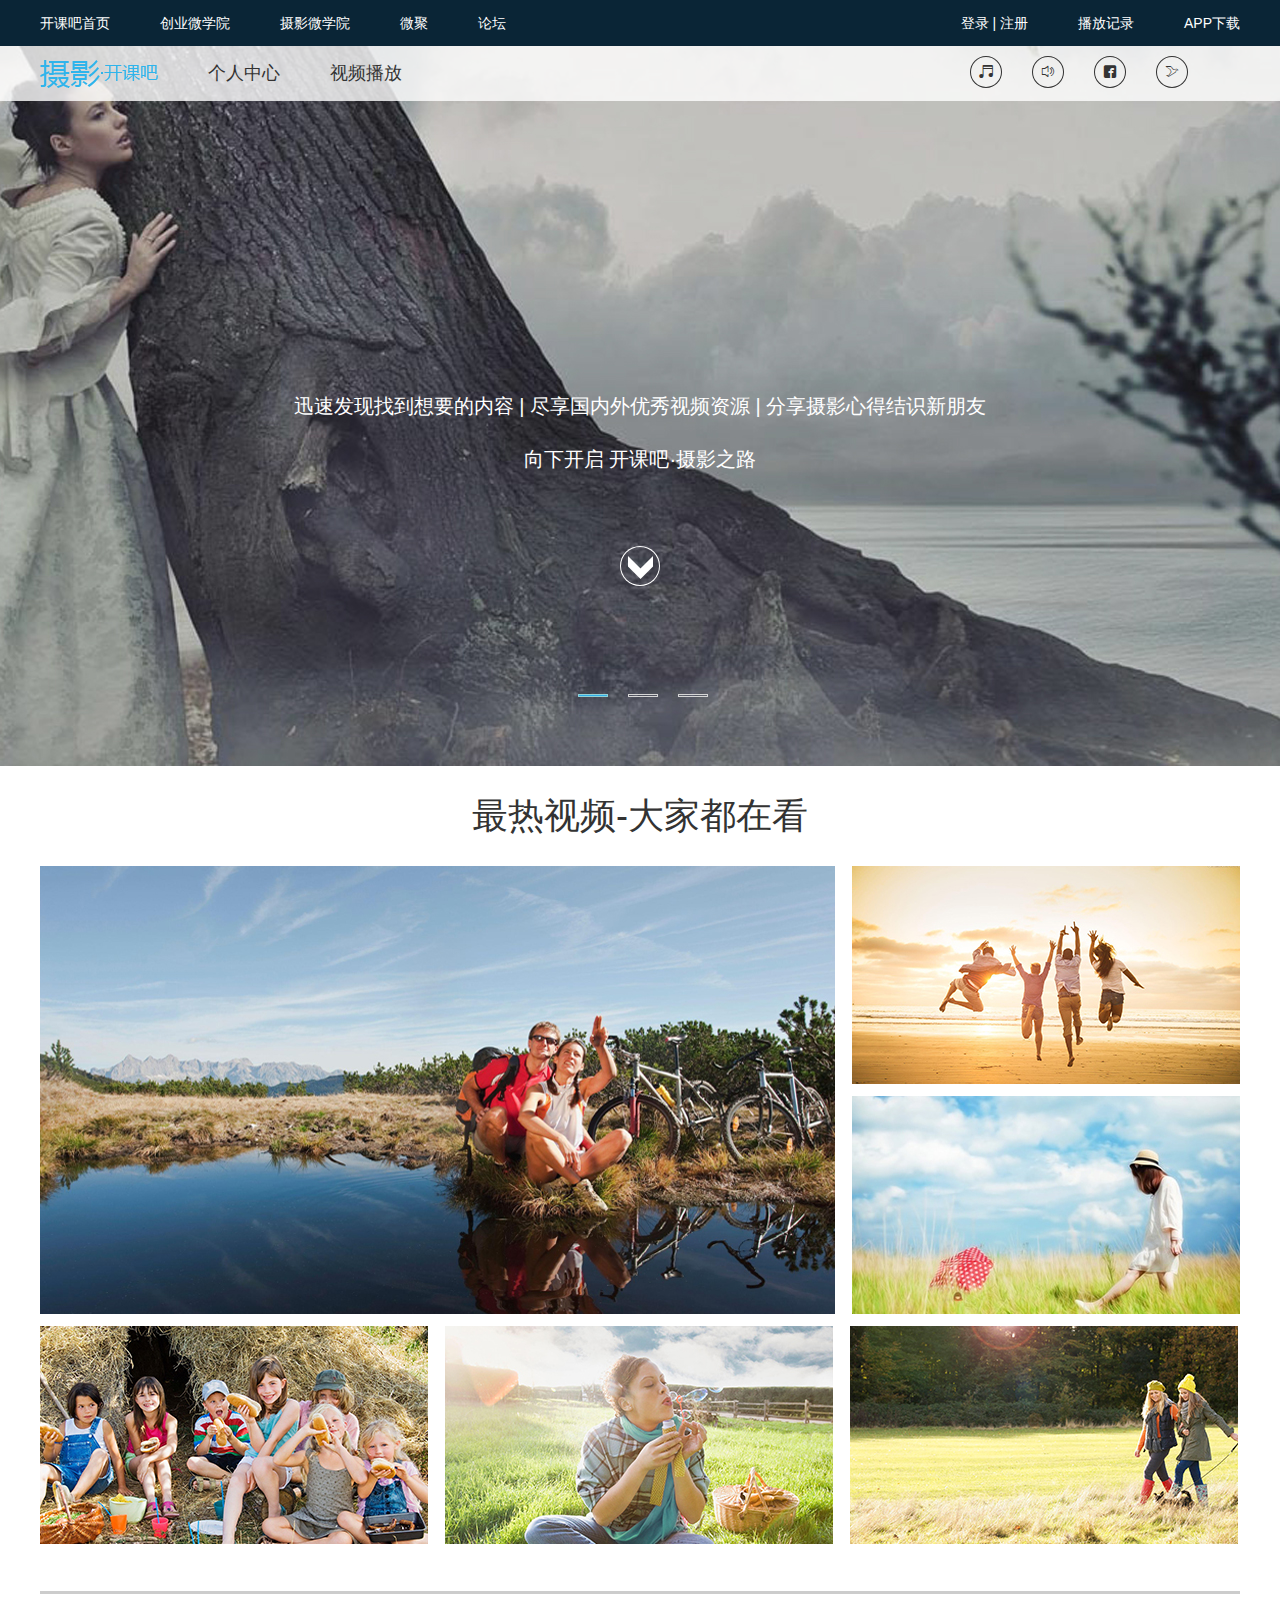
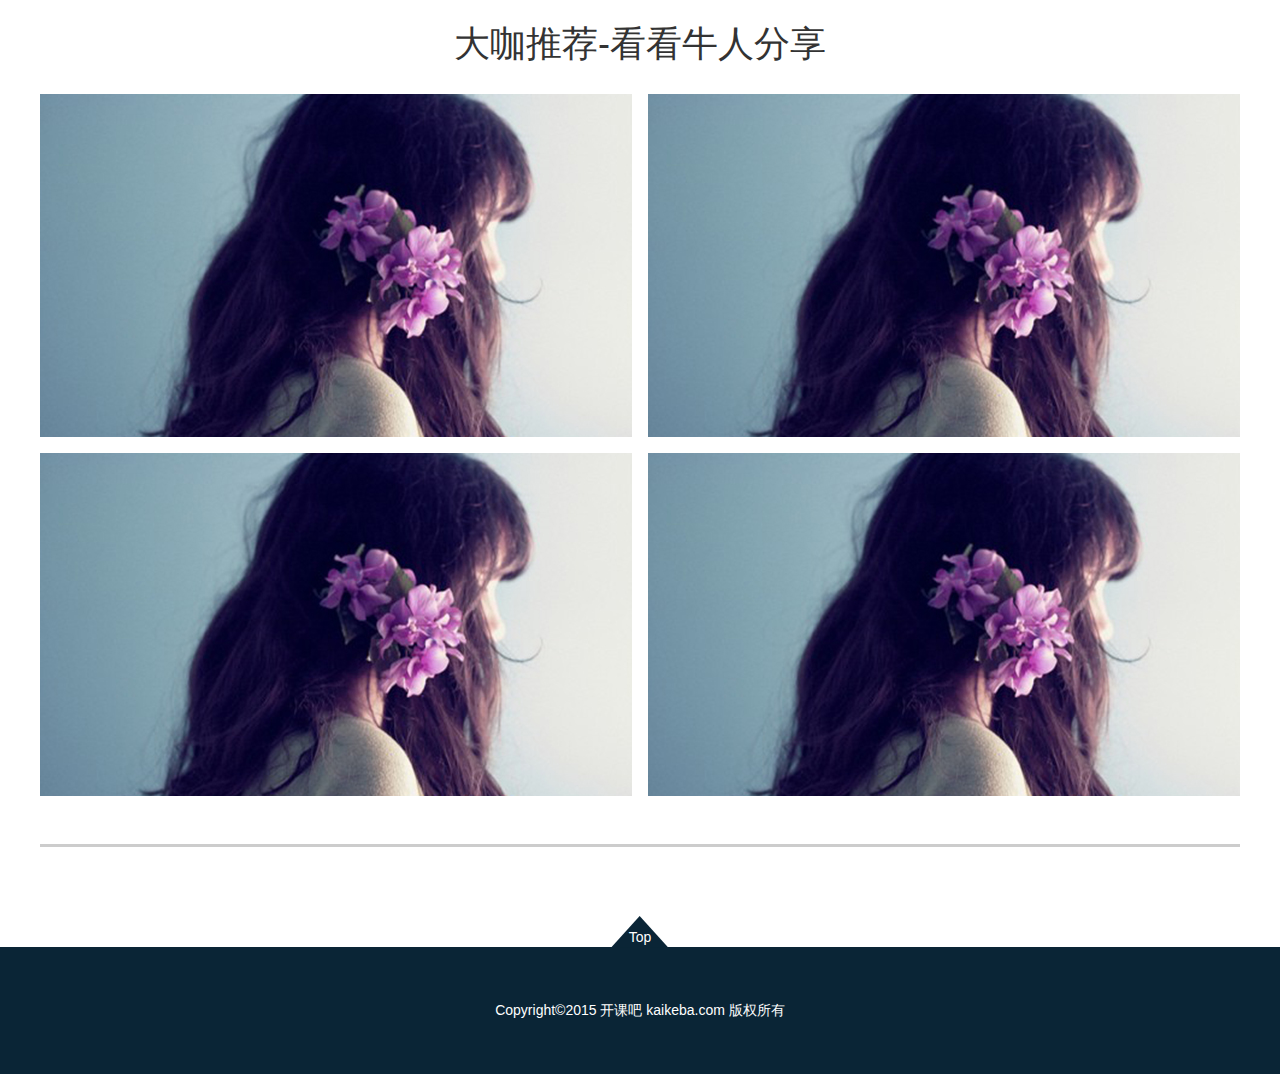
<file: index.html>
<!doctype html>
<html><!-- InstanceBegin template="/Templates/template.dwt" codeOutsideHTMLIsLocked="false" -->
<head>
<meta charset="utf-8">
<!-- InstanceBeginEditable name="doctitle" -->
<title>摄影·开课吧</title>
<!-- InstanceEndEditable -->
<!-- InstanceBeginEditable name="EditRegion4" -->
<link rel="stylesheet" type="text/css" href="css/index.css">
<!-- InstanceEndEditable -->
</head>
<body>
<!--head begin-->
<header id="head">
	<div class="con">
		<ul class="left">
			<li>开课吧首页</li>
			<li>创业微学院</li>
			<li>摄影微学院</li>
			<li>微聚</li>
			<li>论坛</li>
		</ul>
		<ul class="right">
			<li>APP下载</li>
			<li>播放记录</li>
			<li><a href="register.html">登录 | 注册</a></li>
		</ul>
	</div>
</header>
<!--head end-->
<!--nav begin-->
<nav>
	<div class="nav_in">
		<ul>
			<li><a href="index.html"></a></li>		
			<li><a href="user.html">个人中心</a></li>
			<li><a href="video.html">视频播放</a></li>
		</ul>
		<ol>
			<li>&#xe65e;</li>
			<li>&#xe608;</li>
			<li>&#xf012a;</li>
			<li>&#xe68e;</li>
		</ol>
	</div>
</nav>
<!--nav end-->
<!--content begin-->
<!-- InstanceBeginEditable name="EditRegion3" -->
<!--banner begin-->
<div class="banner">
	<div class="banner_pic" id="banner_pic">
		<div class="current"><img class="ban" src="images/banner01.jpg" ></div>
		<div class="pic"><img class="ban" src="images/banner02.jpg" ></div>
		<div class="pic"><img class="ban" src="images/banner03.jpg" ></div>
	</div>
	<p>迅速发现找到想要的内容   |   尽享国内外优秀视频资源   |   分享摄影心得结识新朋友</p>
	<p>向下开启 开课吧·摄影之路</p>
	<ol id="button">
       <li class="current"></li>
       <li class="but"></li>
       <li class="but"></li>
	</ol>
<a href="#con" class="sanjiao"><img src="images/jiantou.png" alt=""></a>
</div>
<!--banner end-->
<!--content begin-->
<div class="content" id="con">
	<h2>最热视频-大家都在看</h2>
	<a href="video.html">
		<img src="images/pic01.jpg" >
		<div class="cur">
			<h3>初学者怎样挑选镜头</h3>
			<span>查看详情</span>
		</div>
	</a>
	<a href="#"><img src="images/pic02.jpg" ></a>
	<a href="#"><img src="images/pic03.jpg" ></a>
	<a href="#"><img src="images/pic04.jpg" ></a>
	<a href="#"><img src="images/pic05.jpg" ></a>
	<a href="#"><img src="images/pic06.jpg" ></a>
</div>
<div class="share">
	<h2>大咖推荐-看看牛人分享</h2>
	<a href="#">
		<img src="images/pic07.jpg" >
		<div class="cur">
			<img src="images/pic01.png" >
			<h3>nosay</h3>
			<p>视频: 34 订阅粉丝: 30112</p>
			<span>订阅</span>
		</div>
	</a>
	<a href="#">
		<img src="images/pic07.jpg" >
		<div class="cur">
			<img src="images/pic02.png" >
			<h3>nosay</h3>
			<p>视频: 34 订阅粉丝: 30112</p>
			<span>订阅</span>
		</div>
	</a>
	<a href="#">
		<img src="images/pic07.jpg" >
		<div class="cur">
			<img src="images/pic03.png" >
			<h3>nosay</h3>
			<p>视频: 34 订阅粉丝: 30112</p>
			<span>订阅</span>
		</div>
	</a>
	<a href="#">
		<img src="images/pic07.jpg" >
		<div class="cur">
			<img src="images/pic04.png" >
			<h3>nosay</h3>
			<p>视频: 34 订阅粉丝: 30112</p>
			<span>订阅</span>
		</div>
	</a>
</div>
<!--content end-->
<!-- InstanceEndEditable -->
<!--content end-->
<!--footer begin-->
<footer>
	<div class="foot">
		<a href="#head"><span>Top</span></a>
		<p>Copyright©2015 开课吧 kaikeba.com 版权所有</p>
	</div>
</footer>
<!--footer end-->
</body>
<!-- InstanceEnd --></html>
</file>
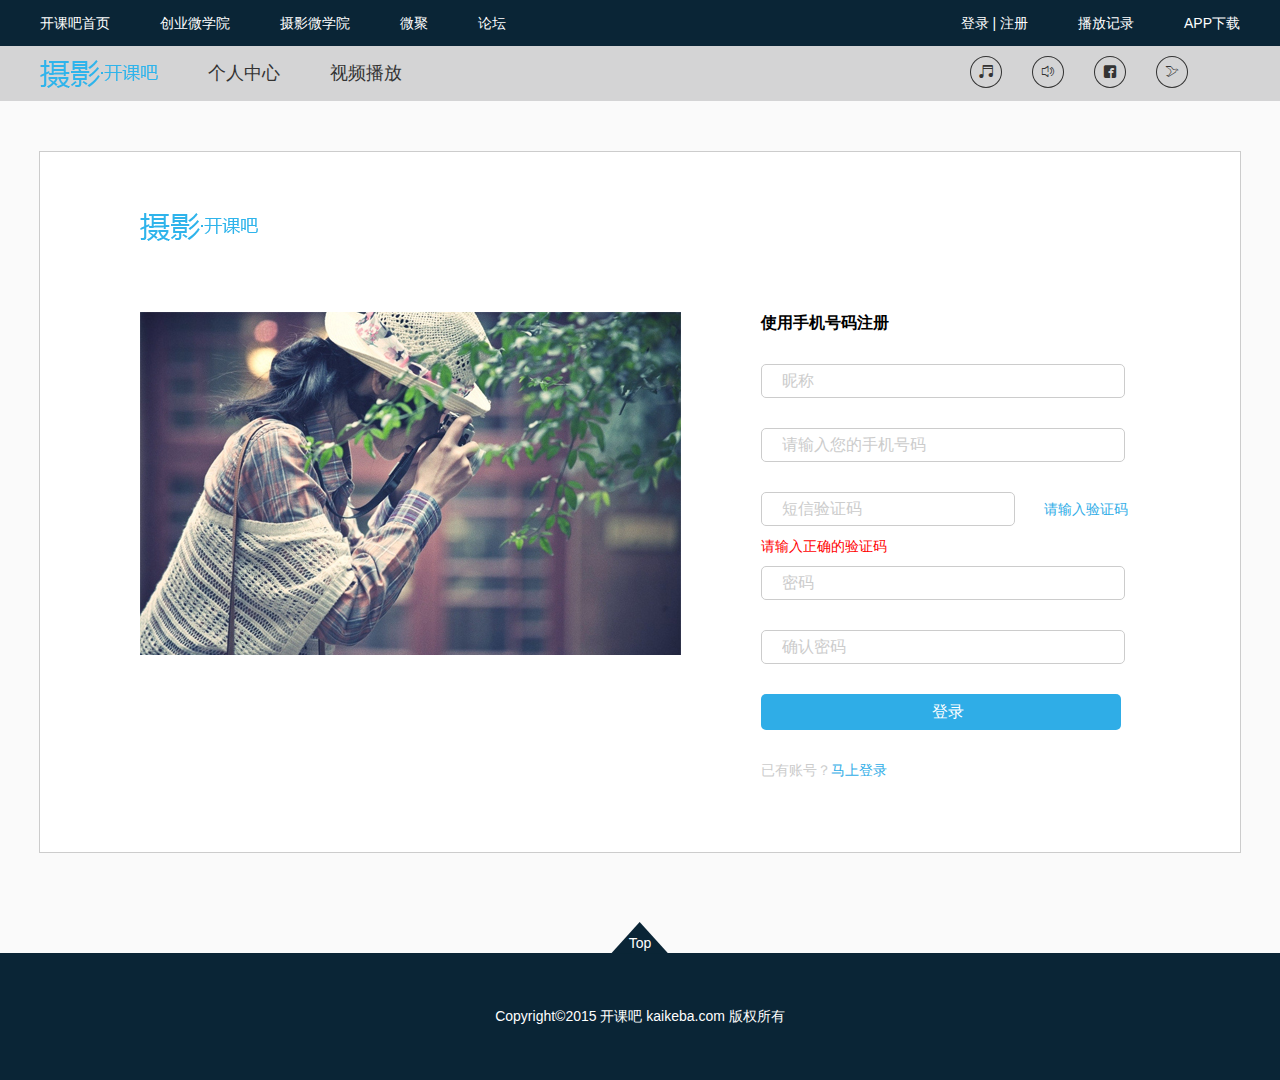
<file: register.html>
<!doctype html>
<html><!-- InstanceBegin template="/Templates/template.dwt" codeOutsideHTMLIsLocked="false" -->
<head>
<meta charset="utf-8">
<!-- InstanceBeginEditable name="doctitle" -->
<title>摄影·开课吧</title>
<!-- InstanceEndEditable -->
<!-- InstanceBeginEditable name="EditRegion4" -->
<link rel="stylesheet" type="text/css" href="css/register.css">
<!-- InstanceEndEditable -->
</head>
<body>
<!--head begin-->
<header id="head">
	<div class="con">
		<ul class="left">
			<li>开课吧首页</li>
			<li>创业微学院</li>
			<li>摄影微学院</li>
			<li>微聚</li>
			<li>论坛</li>
		</ul>
		<ul class="right">
			<li>APP下载</li>
			<li>播放记录</li>
			<li><a href="register.html">登录 | 注册</a></li>
		</ul>
	</div>
</header>
<!--head end-->
<!--nav begin-->
<nav>
	<div class="nav_in">
		<ul>
			<li><a href="index.html"></a></li>		
			<li><a href="user.html">个人中心</a></li>
			<li><a href="video.html">视频播放</a></li>
		</ul>
		<ol>
			<li>&#xe65e;</li>
			<li>&#xe608;</li>
			<li>&#xf012a;</li>
			<li>&#xe68e;</li>
		</ol>
	</div>
</nav>
<!--nav end-->
<!--content begin-->
<!-- InstanceBeginEditable name="EditRegion3" -->
<div class="content">
	<p><img src="images/LOGO.png" alt="摄影•开课吧" ></p>
	<aside>
		<img src="images/sheying.jpg" >
	</aside>
	<div class="right">
		<h3>使用手机号码注册</h3>
		<form action="#" method="post">
				<input type="text" placeholder="昵称"/>
				<input type="text" placeholder="请输入您的手机号码"/>
				<input type="text" placeholder="短信验证码" class="short" />
				<span>请输入验证码</span>
				<p>请输入正确的验证码</p>
				<input type="text" placeholder="密码" maxlength="8" />
				<input type="text" placeholder="确认密码" maxlength="8" />
    	        <input type="submit" value="登录" class="button"/> 
    	        <p>已有账号？<a href="#">马上登录</a></p>
    	</form>
	</div>
</div>
<!-- InstanceEndEditable -->
<!--content end-->
<!--footer begin-->
<footer>
	<div class="foot">
		<a href="#head"><span>Top</span></a>
		<p>Copyright©2015 开课吧 kaikeba.com 版权所有</p>
	</div>
</footer>
<!--footer end-->
</body>
<!-- InstanceEnd --></html>
</file>
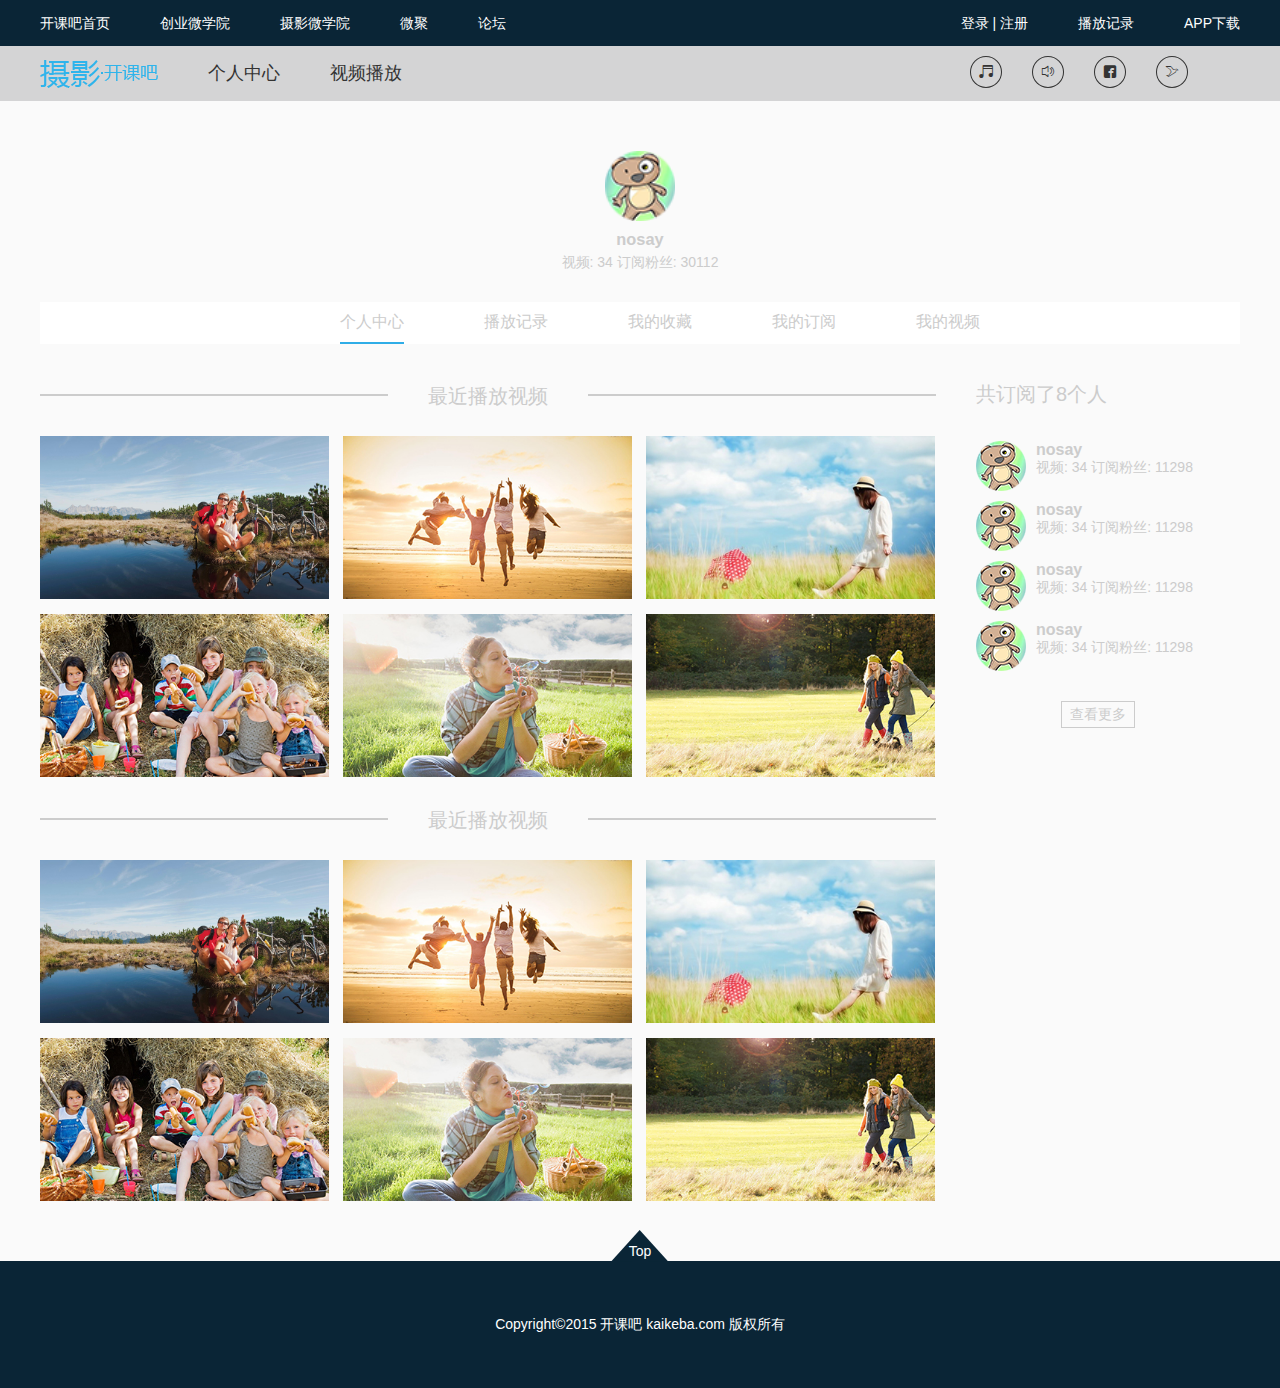
<file: user.html>
<!doctype html>
<html><!-- InstanceBegin template="/Templates/template.dwt" codeOutsideHTMLIsLocked="false" -->
<head>
<meta charset="utf-8">
<!-- InstanceBeginEditable name="doctitle" -->
<title>摄影·开课吧</title>
<!-- InstanceEndEditable -->
<!-- InstanceBeginEditable name="EditRegion4" -->
<link rel="stylesheet" type="text/css" href="css/user.css">
<!-- InstanceEndEditable -->
</head>
<body>
<!--head begin-->
<header id="head">
	<div class="con">
		<ul class="left">
			<li>开课吧首页</li>
			<li>创业微学院</li>
			<li>摄影微学院</li>
			<li>微聚</li>
			<li>论坛</li>
		</ul>
		<ul class="right">
			<li>APP下载</li>
			<li>播放记录</li>
			<li><a href="register.html">登录 | 注册</a></li>
		</ul>
	</div>
</header>
<!--head end-->
<!--nav begin-->
<nav>
	<div class="nav_in">
		<ul>
			<li><a href="index.html"></a></li>		
			<li><a href="user.html">个人中心</a></li>
			<li><a href="video.html">视频播放</a></li>
		</ul>
		<ol>
			<li>&#xe65e;</li>
			<li>&#xe608;</li>
			<li>&#xf012a;</li>
			<li>&#xe68e;</li>
		</ol>
	</div>
</nav>
<!--nav end-->
<!--content begin-->
<!-- InstanceBeginEditable name="EditRegion3" -->
<div class="content">
		<div class="center">
			<img src="images/pic01.png" >
			<h3>nosay</h3>
			<p>视频: 34 订阅粉丝: 30112</p>
		</div>
		<ul>
			<li>个人中心</li>
			<li>播放记录</li>
			<li>我的收藏</li>
			<li>我的订阅</li>
			<li>我的视频</li>
		</ul>
		<div class="left">
			<div class="top">
				<span>最近播放视频</span>
				<a href="#"><img src="images/pic01.jpg" ></a>
				<a href="#"><img src="images/pic02.jpg" ></a>
				<a href="#"><img src="images/pic03.jpg" ></a>
				<a href="#"><img src="images/pic04.jpg" ></a>
				<a href="#"><img src="images/pic05.jpg" ></a>
				<a href="#"><img src="images/pic06.jpg" ></a>
			</div>
			<div class="top">
				<span>最近播放视频</span>
				<a href="#"><img src="images/pic01.jpg" ></a>
				<a href="#"><img src="images/pic02.jpg" ></a>
				<a href="#"><img src="images/pic03.jpg" ></a>
				<a href="#"><img src="images/pic04.jpg" ></a>
				<a href="#"><img src="images/pic05.jpg" ></a>
				<a href="#"><img src="images/pic06.jpg" ></a>
			</div>
		</div>
		<figure>
			<figcaption>共订阅了8个人</figcaption>
			<ol>
				<li><h3>nosay</h3><span>视频: 34 订阅粉丝: 11298 </span></li>
				<li><h3>nosay</h3><span>视频: 34 订阅粉丝: 11298 </span></li>
				<li><h3>nosay</h3><span>视频: 34 订阅粉丝: 11298 </span></li>
				<li><h3>nosay</h3><span>视频: 34 订阅粉丝: 11298 </span></li>
			</ol>
			<p>查看更多</p>
		</figure>
</div>
<!-- InstanceEndEditable -->
<!--content end-->
<!--footer begin-->
<footer>
	<div class="foot">
		<a href="#head"><span>Top</span></a>
		<p>Copyright©2015 开课吧 kaikeba.com 版权所有</p>
	</div>
</footer>
<!--footer end-->
</body>
<!-- InstanceEnd --></html>
</file>
<file: css/index.css>
@charset "utf-8";
/* CSS Document */
/*清除浏览器默认样式*/
body, ul, li, ol, dl, dd, dt, p, h1, h2, h3, h4, h5, h6, form, img {margin:0;padding:0;border:0;list-style: none;}
/*全局控制样式*/
body{font-family:"微软雅黑",Arial, Helvetica, sans-serif; font-size:14px;}
a{color:#333;text-decoration: none;}
input,textarea{outline: none;}
 @font-face {
	font-family: 'freshskin';
    src:url('../fonts/iconfont.ttf');
}  
/*head begin*/
header{
	width:100%;
	height: 46px;
	background: #0a2536;
}
header .con{
	width:1200px;
	margin:0 auto;
}
header .con .left{float: left;}
header .con .right{float: right;}
header .con .left li{
	float: left;
	height:46px;
	line-height: 46px;
	margin-right:50px;
	color: #fff;
	cursor: pointer;
}
header .con .right li{
	float: right;
	height:46px;
	line-height: 46px;
	margin-left:50px;
	color: #fff;
	cursor: pointer;
}
header .con .right li a{color:#fff;}
/*head end*/
/*nav begin*/
nav{
	width:100%;
	height:55px;
	position:absolute;
	background:rgba(255,255,255,0.8);
	z-index:10;
}
nav .nav_in{
	width:1200px;
	margin:0 auto;
}
nav ul{float: left;}
nav ul li{
	float: left;
	margin-right: 50px;
	font-size: 18px;
	height:55px;
	line-height: 55px;
}
nav ul li:first-child a{
	display:inline-block;
	height:55px;
	width:118px;
	background:url(../images/LOGO.png) no-repeat center left;
	}
nav .nav_in ol{
	float: right;
	width:300px;
	height: 55px;
	font-family: "freshskin";
}
nav .nav_in ol li{
	float: left;
	width:32px;
	height:32px;
	line-height: 32px;
	text-align: center;
	color:#333;
	box-shadow: 0 0 0 1px #333 inset;
	transition:box-shadow 0.5s ease 0s; 
	border-radius: 16px; 
	margin:10px 0 0 30px;
	cursor: pointer;
}
nav .nav_in ol li:hover{
	box-shadow: 0 0 0 16px #fff inset; 
	color:#333;
}
/*nav end*/
/*banner begin*/
.banner{
	width:100%;
	height:720px;
	position: relative;
	color:#fff;
	overflow: hidden;
	text-align: center;
}
.banner .ban{
	position: absolute;
	top:0;
	left:50%;
	transform:translate(-50%,0);
}
.banner .current{display: block;}
.banner .pic{display: none;}
 #button{
	position:absolute;
	left:50%; 
	top:90%;
	margin-left:-62px;
	z-index:9999;
}
 #button .but{
	float:left; 
	width:28px; 
	height:1px; 
	border:1px solid #d6d6d6; 
	margin-right:20px;
}
 #button li{cursor:pointer;}
 #button .current{
	background:#2fade7; 
	float:left; 
	width:28px; 
	height:1px; 
	border:1px solid #90d1d5; 
	margin-right:20px;
}
body:hover .banner h3{
	padding-top:200px;
	opacity: 1;
}
.banner p{
	width:715px;
	position: absolute;
	top:50%;
	left:50%;
	font-size: 20px;
	opacity: 0;
	transform:translate(-50%,-50%);
	-o-transform:translate(-50%,-50%);
	-ms-transform:translate(-50%,-50%);
	-moz-transform:translate(-50%,-50%);
	-webkit-transform:translate(-50%,-50%);
	transition:all 0.8s ease-in 0s;
}
body:hover .banner p{opacity: 1;}
.banner p:nth-of-type(2){
	position: absolute;
	top:1000px;
	left:50%;
	font-size: 20px;
	opacity: 0;
	transform:translate(-50%,0);
	-o-transform:translate(-50%,0);
	-ms-transform:translate(-50%,0);
	-moz-transform:translate(-50%,-0);
	-webkit-transform:translate(-50%,0);
	transition:all 0.8s ease-in 0s;
}
body:hover .banner p:nth-of-type(2){
	position: absolute;
	top:400px;
	opacity: 1;
}
.sanjiao{
	width:40px;
	height: 30px;
	padding-top: 10px;
	border-radius: 20px;
	box-shadow: 0 0 0 1px #fff inset;
	text-align: center;
	position: absolute;
	top:1000px;
	left:50%;
	z-index: 99999;
	opacity: 0;
	transform:translate(-50%,0);
	-o-transform:translate(-50%,0);
	-ms-transform:translate(-50%,0);
	-moz-transform:translate(-50%,-0);
	-webkit-transform:translate(-50%,0);
	transition:all 0.8s ease-in 0s;
}
body:hover .sanjiao{
	
	position: absolute;
	top:500px;
	opacity: 1;
}
.sanjiao:hover{box-shadow: 0 0 0 20px #2fade7 inset;}
/*banner end*/
/*content begin*/
.content{
	width:1200px;
	height:825px;
	margin:0px auto;
	border-bottom: 3px solid #ccc;
}
.content h2,.share h2{
	text-align: center;
	color:#333;
	font-size: 36px;
	font-weight: normal;
	line-height: 100px;
}
.content a{
	float: left;
	width:388px;
	height:218px;
	overflow: hidden;
	margin:0 0 12px 17px;
}

.content a:nth-of-type(1),.content a:nth-of-type(4),.share a:nth-of-type(1),.share a:nth-of-type(3){margin-left:0;}
.content a img,.share a img{display: block;}
.content a:nth-of-type(1){
	position: relative;
	width:795px;
	height:448px;
	overflow: hidden;
}
.content a:nth-of-type(1) .cur{
	width:795px;
	height:448px;
	background: #000;
	opacity: 0;
	position: absolute;
	left: 0;
	top:0;
	text-align: center;
	transition:all 0.5s ease-in 0s;
}
.content a:nth-of-type(1):hover .cur{opacity: 0.5;}
.content a .cur h3{
	color:#fff;
	font-size: 25px;
	font-weight: normal;
	padding-top: 150px;

}
.content a .cur span{
	display: block;
	width:150px;
	height:40px;
	font-size: 20px;
	line-height: 40px;
	color:#2fade7;
	margin:100px 0 0 317px;
	border-radius: 5px;
	border:2px solid #2fade7;
}
.content a img{transition:all 0.5s ease-in 0s;}
.content a:hover img{transform: scale(1.1,1.1);	}
.content a:nth-of-type(1):hover img{
	width:795px;
	height:448px;
	transform: scale(1);
}
.share{
	width:1200px;
	height:850px;
	margin:0 auto;
	border-bottom: 3px solid #ccc;
}
.share a{
	float: left;
	position: relative;
	width:592px;
	height:343px;
	margin:0 0 16px 16px;
	overflow: hidden;
}
.share a .cur{
	width:296px;
	height:345px;
	background: rgba(255,255,255,0);
	position: absolute;
	left:-296px;
	top:0;
	text-align: center;
	transition:all 0.5s ease-in 0s;
}

.share a:hover .cur{
	position: absolute;
	left:0;
	top:0;
	background: rgba(255,255,255,0.5);
}
.share a:nth-of-type(2) .cur,.share a:nth-of-type(3) .cur{
	position: absolute;
	left:592px;
	top:0;
}
.share a:nth-of-type(2):hover .cur,.share a:nth-of-type(3):hover .cur{
	position: absolute;
	left:296px;
	top:0;
}
.share a .cur img{
	padding:70px 0 15px 125px;

}
.share a .cur p{padding:10px 0 15px 0;}
.share a .cur span{
	display: block;
	width:75px;
	height:30px;
	background: #2fade7;
	border-radius: 5px;
	margin:30px 0 0 110px;
	color:#fff;
	line-height: 30px;
}
/*content end*/
/*foot begin*/
footer{
	width:100%;
	height:127px;
	margin-top:100px;
	background: #0a2536; 
	color:#fff;
	text-align: center;
}
footer .foot{
	width:1200px;
	height:127px;
	margin:0 auto;
	position: relative;
}
footer span{
	width:58px;
	height:32px;
	line-height: 43px;
	text-align: center;
	color:#fff;
	position: absolute;
	top:-31px;
	left:600px;
	margin-left:-29px;
	background: url(../images/sanjiao.png);
}
footer p{
	line-height: 127px;
}
/*foot end*/
</file>
<file: css/register.css>
@charset "utf-8";
/* CSS Document */
/*清除浏览器默认样式*/
body, ul, li, ol, dl, dd, dt, p, h1, h2, h3, h4, h5, h6, form, img,table,tr,td{margin:0;padding:0;border:0;list-style: none;}
body{font-family:"微软雅黑",Arial, Helvetica, sans-serif; font-size:14px;background: #fafafa;}
/* @font-face {font-family: 'freshskin';src:url('../fonts/iconfont.ttf') format('truetype')} */
a{color:#333;text-decoration: none;}
input,textarea{outline: none;}
@font-face {
	font-family: 'freshskin';
    src:url('../fonts/iconfont.ttf');
}  
header{
	width:100%;
	height: 46px;
	background: #0a2536;
}
header .con{
	width:1200px;
	margin:0 auto;
}
header .con .left{
	float: left;
}
header .con .right{
	float: right;
}
header .con .left li{
	float: left;
	height:46px;
	line-height: 46px;
	margin-right:50px;
	color: #fff;
	cursor: pointer;
}
header .con .right li{
	float: right;
	height:46px;
	line-height: 46px;
	margin-left:50px;
	color: #fff;
	cursor: pointer;
}
header .con .right li a{color:#fff;}
nav{
	width:100%;
	height:55px;
	background:#d4d4d5;

}
nav .nav_in{
	width:1200px;
	margin:0 auto;
}
nav ul{
	float: left;
}
nav ul li{
	float: left;
	margin-right: 50px;
	font-size: 18px;
	height:55px;
	line-height: 55px;
}
nav ul li:first-child a{
	display:inline-block;
	height:55px;
	width:118px;
	background:url(../images/LOGO.png) no-repeat center left;
	}
nav .nav_in ol{
	float: right;
	width:300px;
	height: 55px;
	font-family: "freshskin";
}
nav .nav_in ol li{
	float: left;
	width:32px;
	height:32px;
	line-height: 32px;
	text-align: center;
	color:#333;
	box-shadow: 0 0 0 1px #333 inset;
	transition:box-shadow 0.5s ease 0s; 
	border-radius: 16px; 
	margin:10px 0 0 30px;
	cursor: pointer;
}
nav .nav_in ol li:hover{
	box-shadow: 0 0 0 16px #fff inset; 
	color:#333;

}
.content{
	width:1200px;
	height:700px;
	margin:50px auto 0;
	border:1px solid #ccc;
	background: #fff;
}
.content p{
	font-size: 25px;
	height:160px;
	line-height: 160px;
	color:#2fade7;
	padding-left: 100px;
}
.content aside{
	float: left;
	margin-left: 100px;
}
.content .right{
	width:385px;
	float: left;
	margin-left: 80px;

}
.content .right input{
	width:340px;
	height:30px;
	padding-left:20px;
	line-height:30px;
	color:#ccc;
	font-size:16px;
	margin-top:30px;
	border-radius: 5px;
	border:1px solid #ccc;
}
input::placeholder{color:#CCC;}     /*修改placeholder默认的颜色*/
.content .right .short{width:230px;}
.content .right span{
	display: inline-block;
	width:91px;
	font-size: 14px;
	color:#2fade7;
 	margin:30px 0 0 25px; 
}
.content .right p{
	font-size:14px;
	padding:0;
	height:40px;
	line-height: 40px;
	color:red;
}
.content .right input:nth-of-type(4){margin:0;}
.content .right .button{
	width:360px;
	height:36px;
	color:#fff;
	background:#2fade7;
	border:none; 
	border-radius: 5px;
	margin-bottom: 20px;
}
.content .right .button:hover{background: #0272da;}
.content .right p:nth-of-type(2){color:#ccc;}
.content .right p:nth-of-type(2) a{color:#2fade7;}
footer{
	width:100%;
	height:127px;
	margin-top:100px;
	background: #0a2536; 
	color:#fff;
	text-align: center;
}
footer .foot{
	width:1200px;
	height:127px;
	margin:0 auto;
	position: relative;
}
footer span{
	width:58px;
	height:32px;
	line-height: 43px;
	text-align: center;
	color:#fff;
	position: absolute;
	top:-31px;
	left:600px;
	margin-left:-29px;
	background: url(../images/sanjiao.png);
}
footer p{line-height: 127px;}
</file>
<file: css/user.css>
body, ul, li, ol, dl, dd, dt, p, h1, h2, h3, h4, h5, h6, form, img {margin:0;padding:0;border:0;list-style: none;}
body{font-family:"微软雅黑",Arial, Helvetica, sans-serif; font-size:14px;background: #fafafa;}
/* @font-face {font-family: 'freshskin';src:url('../fonts/iconfont.ttf') format('truetype')} */
a{color:#333;text-decoration: none;}
a:hover{}
input,textarea{outline: none;}
 @font-face {
	font-family: 'freshskin';
    src:url('../fonts/iconfont.ttf');
}  
header{
	width:100%;
	height: 46px;
	background: #0a2536;
}
header .con{
	width:1200px;
	margin:0 auto;
}
header .con .left{
	float: left;
}
header .con .right{
	float: right;
}
header .con .left li{
	float: left;
	height:46px;
	line-height: 46px;
	margin-right:50px;
	color: #fff;
	cursor: pointer;
}
header .con .right li{
	float: right;
	height:46px;
	line-height: 46px;
	margin-left:50px;
	color: #fff;
	cursor: pointer;
}
header .con .right li a{color:#fff;}
nav{
	width:100%;
	height:55px;
	background:#d4d4d5;

}
nav .nav_in{
	width:1200px;
	margin:0 auto;
}
nav ul{
	float: left;
}
nav ul li{
	float: left;
	margin-right: 50px;
	font-size: 18px;
	height:55px;
	line-height: 55px;
}
nav ul li:first-child a{
	display:inline-block;
	height:55px;
	width:118px;
	background:url(../images/LOGO.png) no-repeat center left;
	}
nav .nav_in ol{
	float: right;
	width:300px;
	height: 55px;
	font-family: "freshskin";
}
nav .nav_in ol li{
	float: left;
	width:32px;
	height:32px;
	line-height: 32px;
	text-align: center;
	color:#333;
	box-shadow: 0 0 0 1px #333 inset;
	transition:box-shadow 0.5s ease 0s; 
	border-radius: 16px; 
	margin:10px 0 0 30px;
	cursor: pointer;
}
nav .nav_in ol li:hover{
	box-shadow: 0 0 0 16px #fff inset; 
	color:#333;

}
.content{
	color:#ccc;
	width:1200px;
	height:1140px;
	margin:0 auto;
}
.content .center{
	
	padding-top: 50px;
	text-align: center;
}
.content .center img{
	width:70px;
	height:70px;
}
.content .center h3{
	line-height: 30px;

}
.content ul{
	width:900px;
	height:42px;
	line-height: 40px;
	background: #fff;
	margin: 30px 0 50px 0;
	padding-left: 300px;

}
.content ul li{
	font-size: 16px;
	float: left;
	margin-right: 80px;
	cursor: pointer;
}
.content ul li:nth-child(1){border-bottom: 2px solid #2fade7;}
.content ul li:hover{border-bottom: 2px solid #2fade7;}

.content .left{
	width:896px;
	float: left;
}
.content .left .top{
	height:422px;
	border-top:2px solid #ccc;
	}
.content .left span{
	display: block;
	width:200px;
	height:40px;
	background: #fafafa;
	margin:-20px auto 20px	;
	text-align: center;
	line-height: 40px;
	font-size: 20px;
}
.content .left a{
	display: block;
	float: left;
	width:289px;
	height:163px;
	overflow: hidden;
	margin:0 14px 15px 0;
}
.content .left a img{
	width:289px;
	height:163px;
	transition:all 0.5s ease-in 0s;

}
.content .left .top a:nth-child(4),.content .left .top a:nth-child(7){margin-right:0;}
.content .left .top a:hover img{
	transform: scale(1.1,1.1);
}
.content figure{
	float: left;
	margin: -13px 0 0 40px;
}
.content figure figcaption{
	font-size: 20px;
	height:50px;
}
.content figure ol li{
	height:50px;
	width:190px;
	margin:10px 0 0 0 ;
	padding-left: 60px;

	background: url(../images/pic01.png) no-repeat;
}

.content figure ol h3{font-size: 16px;}
.content figure p{
	width:72px;
	height:25px;
	line-height: 25px;
	border:1px solid #ccc;
	text-align: center;
	margin:30px 0 0 85px;
}

footer{
	width:100%;
	height:127px;
	margin-top:20px;
	background: #0a2536; 
	color:#fff;
	text-align: center;
}
footer .foot{
	width:1200px;
	height:127px;
	margin:0 auto;
	position: relative;
}
footer span{
	width:58px;
	height:32px;
	line-height: 43px;
	text-align: center;
	color:#fff;
	position: absolute;
	top:-31px;
	left:600px;
	margin-left:-29px;
	background: url(../images/sanjiao.png);
}
footer p{line-height: 127px;}
</file>
